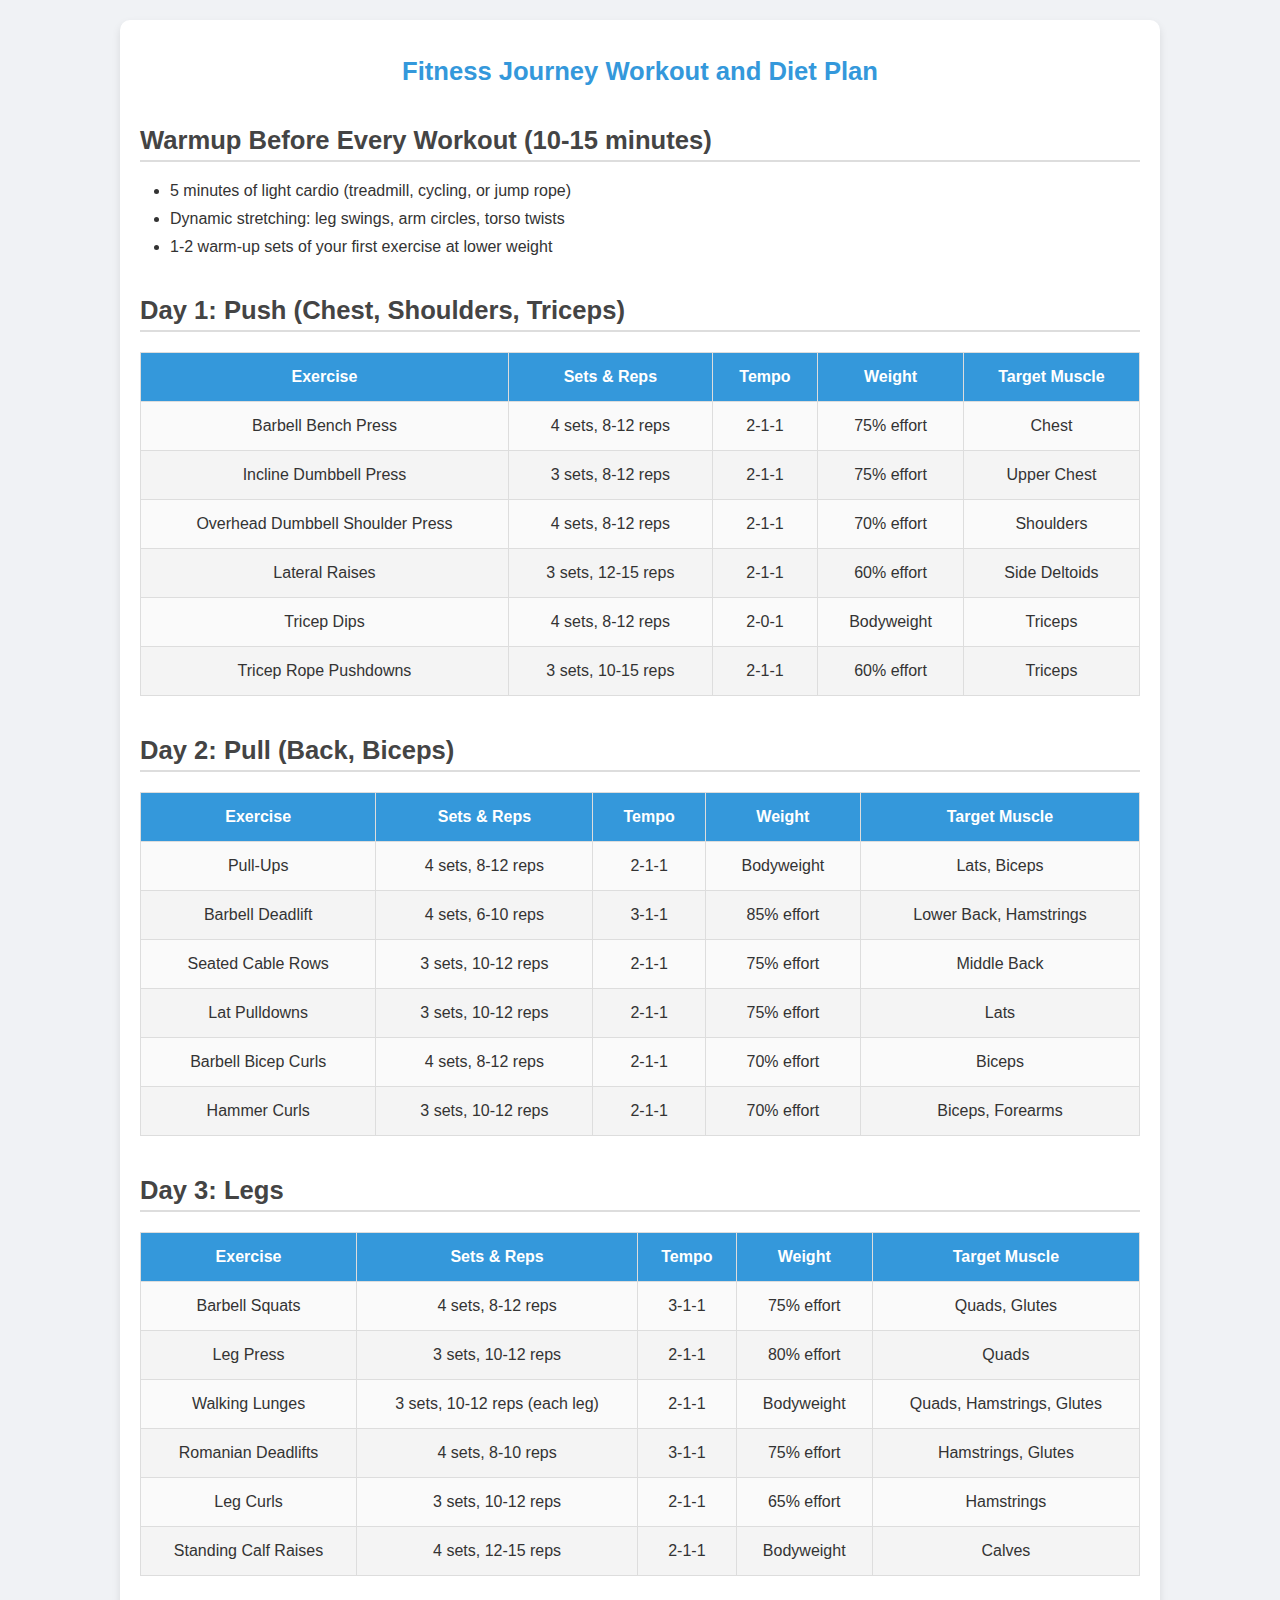
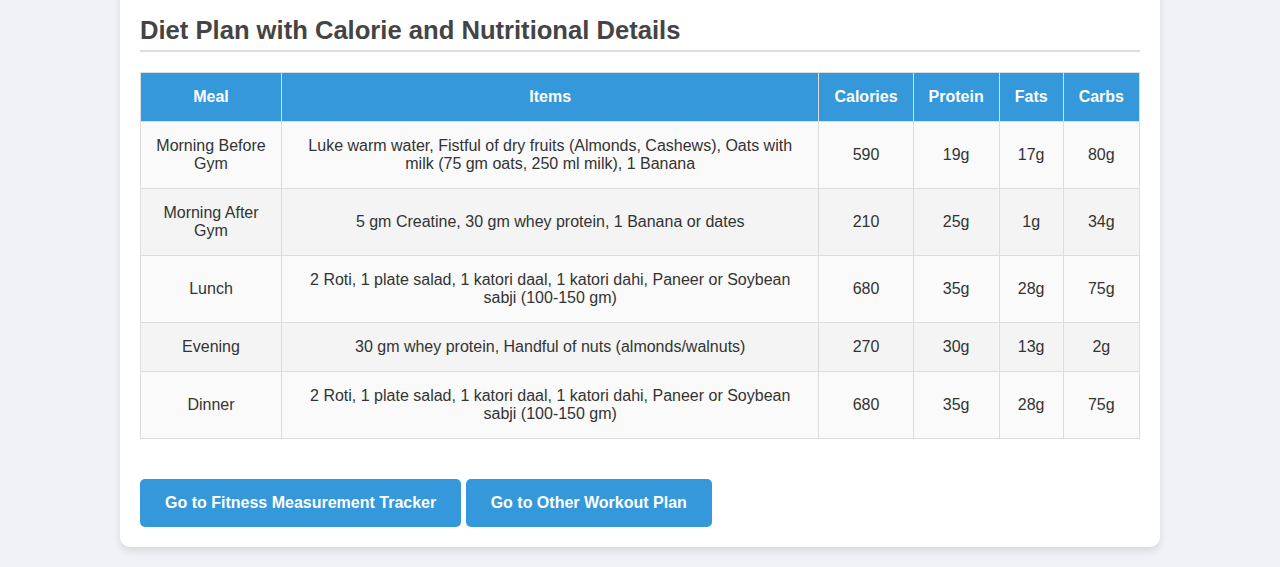
<file: index.html>
<!DOCTYPE html>
<html lang="en">

<head>
    <meta charset="UTF-8">
    <meta name="viewport" content="width=device-width, initial-scale=1.0">
    <meta http-equiv="refresh" content="0; url=Fitness%20Plan%20PPL.html">
    <title>Redirecting to Fitness Plan</title>
</head>

<body>
    <p>If you are not redirected, <a href="Fitness Plan PPL.html">click here to go to the Fitness Plan page.</a></p>
</body>

</html>
</file>
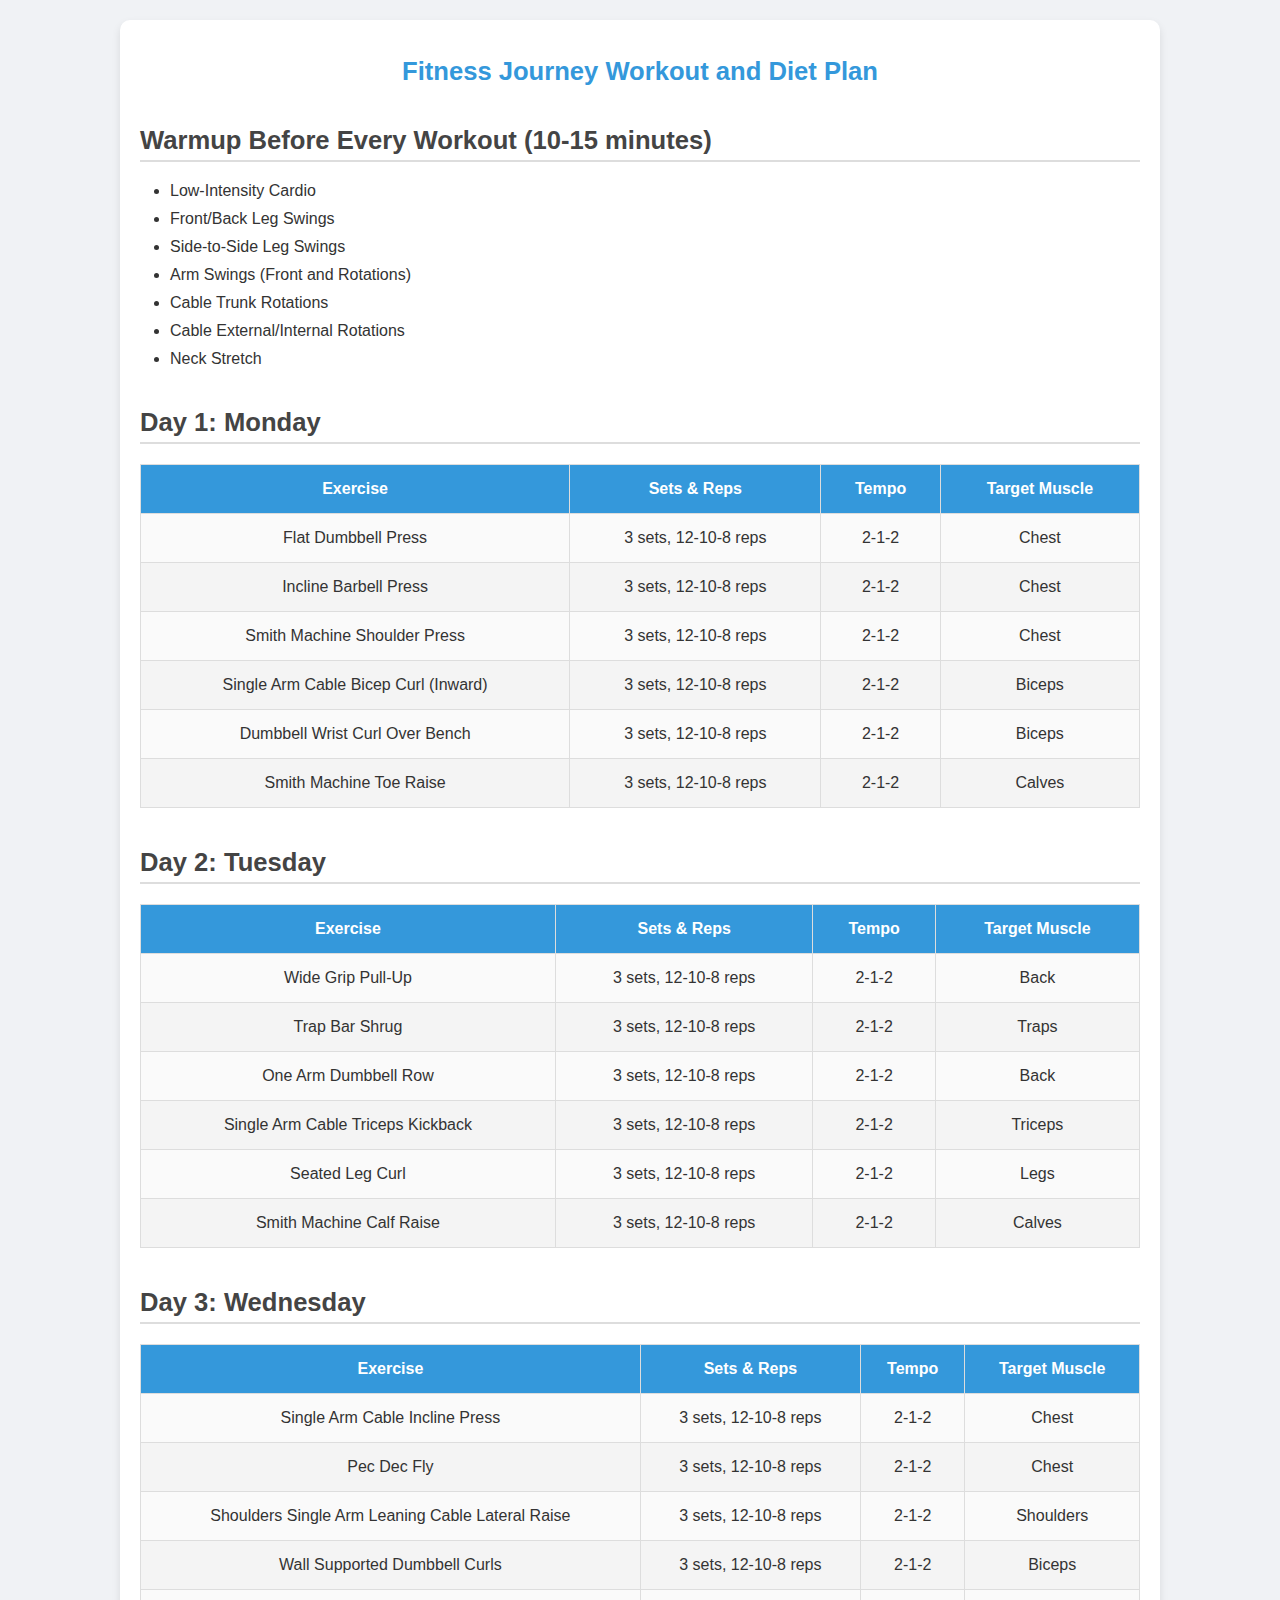
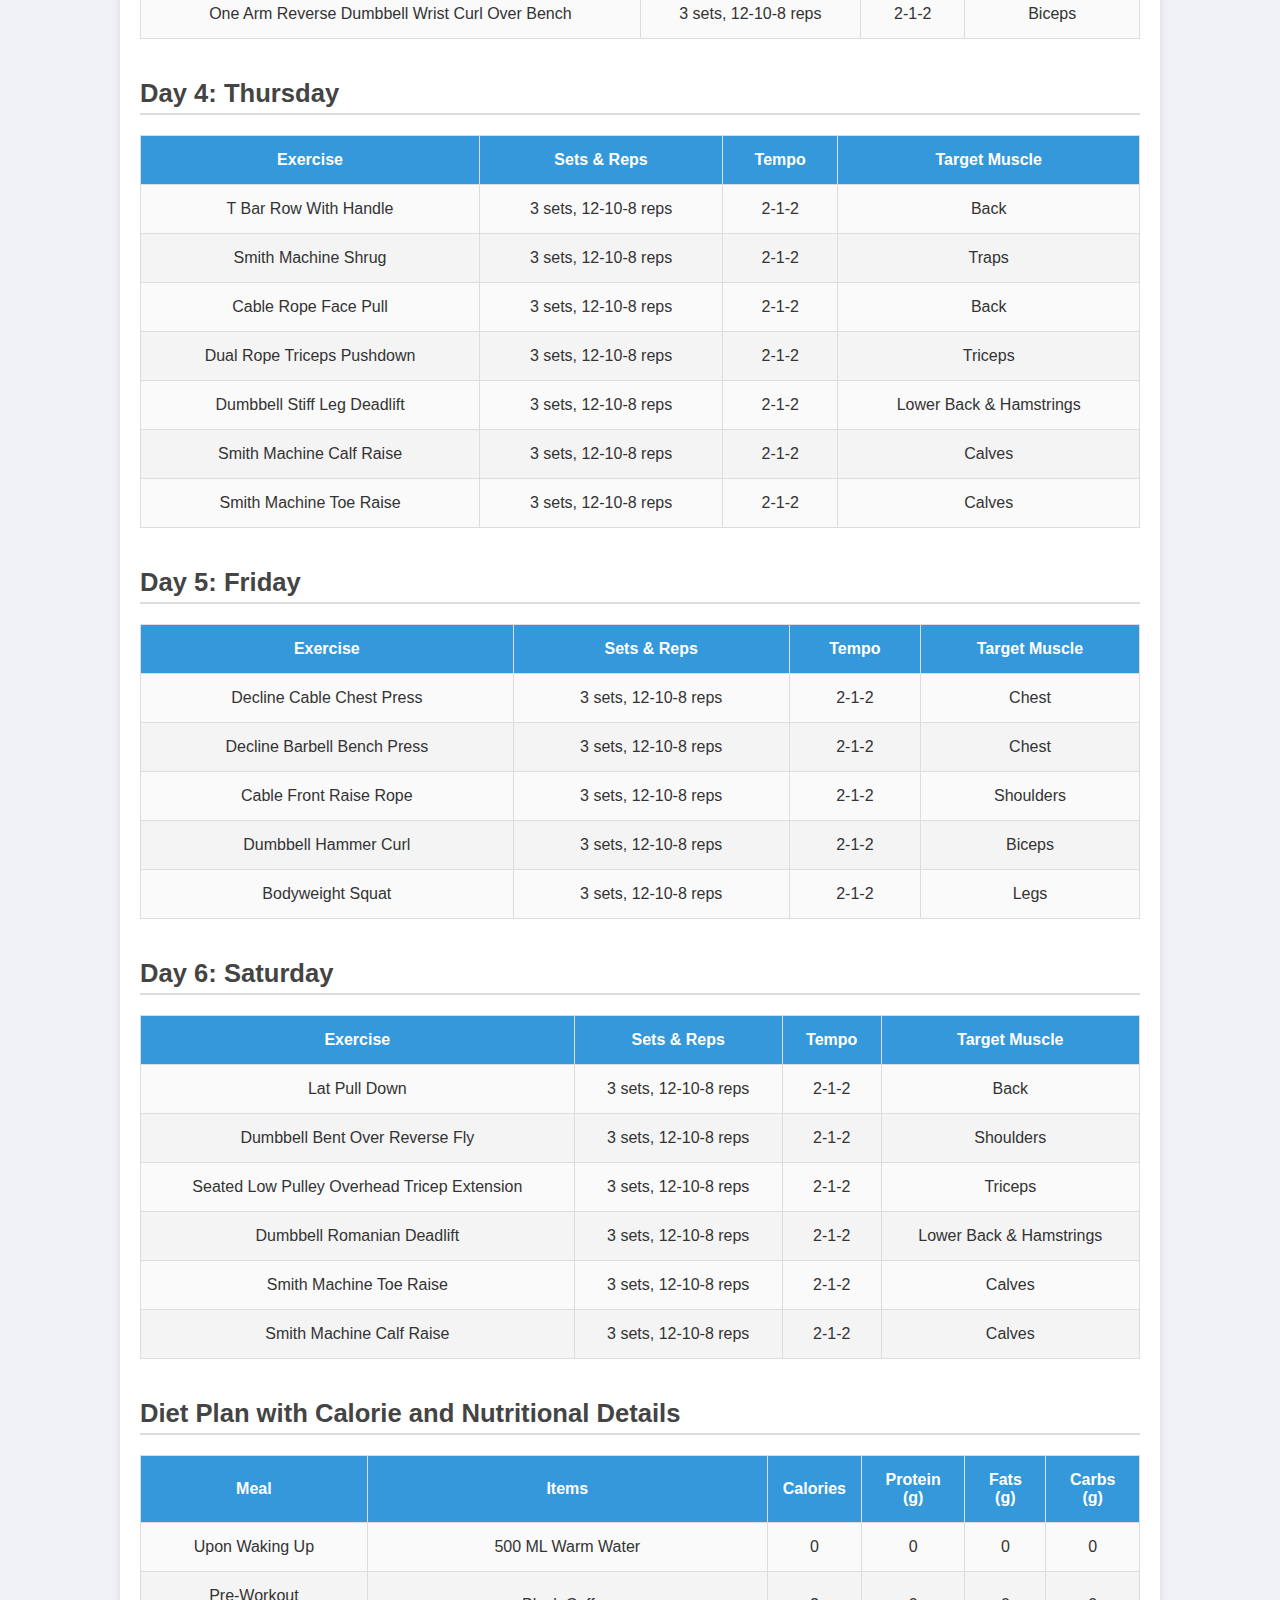
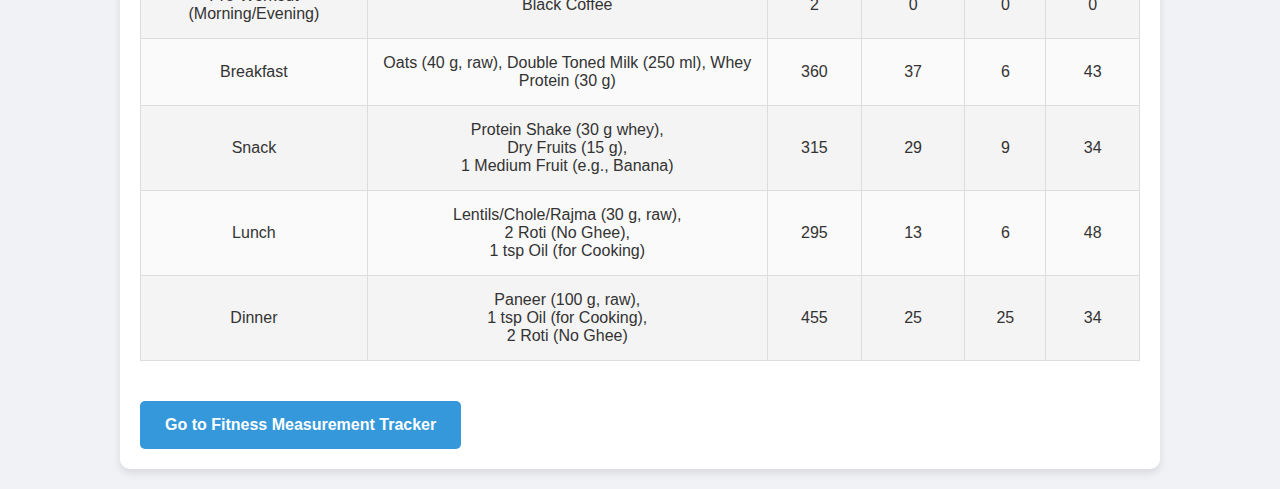
<file: Fitness Plan Full Body.html>
<!DOCTYPE html>
<html lang="en">

<head>
    <meta charset="UTF-8">
    <meta name="viewport" content="width=device-width, initial-scale=1.0">
    <title>Fitness Journey Plan</title>
    <link rel="stylesheet" href="styles/index.css">
</head>

<body>
    <div class="container">
        <h1>Fitness Journey Workout and Diet Plan</h1>

        <div class="section">
            <h2 class="section-title">Warmup Before Every Workout (10-15 minutes)</h2>
            <div class="section-content">
                <ul>
                    <li>Low-Intensity Cardio</li>
                    <li>Front/Back Leg Swings</li>
                    <li>Side-to-Side Leg Swings</li>
                    <li>Arm Swings (Front and Rotations)</li>
                    <li>Cable Trunk Rotations</li>
                    <li>Cable External/Internal Rotations</li>
                    <li>Neck Stretch</li>
                </ul>
            </div>
        </div>

        <div class="section">
            <h2 class="section-title">Day 1: Monday</h2>
            <table>
                <thead>
                    <tr>
                        <th>Exercise</th>
                        <th>Sets & Reps</th>
                        <th>Tempo</th>
                        <th>Target Muscle</th>
                    </tr>
                </thead>
                <tbody>
                    <tr>
                        <td>Flat Dumbbell Press</td>
                        <td>3 sets, 12-10-8 reps</td>
                        <td>2-1-2</td>
                        <td>Chest</td>
                    </tr>
                    <tr>
                        <td>Incline Barbell Press</td>
                        <td>3 sets, 12-10-8 reps</td>
                        <td>2-1-2</td>
                        <td>Chest</td>
                    </tr>
                    <tr>
                        <td>Smith Machine Shoulder Press</td>
                        <td>3 sets, 12-10-8 reps</td>
                        <td>2-1-2</td>
                        <td>Chest</td>
                    </tr>
                    <tr>
                        <td>Single Arm Cable Bicep Curl (Inward)</td>
                        <td>3 sets, 12-10-8 reps</td>
                        <td>2-1-2</td>
                        <td>Biceps</td>
                    </tr>
                    <tr>
                        <td>Dumbbell Wrist Curl Over Bench</td>
                        <td>3 sets, 12-10-8 reps</td>
                        <td>2-1-2</td>
                        <td>Biceps</td>
                    </tr>
                    <tr>
                        <td>Smith Machine Toe Raise</td>
                        <td>3 sets, 12-10-8 reps</td>
                        <td>2-1-2</td>
                        <td>Calves</td>
                    </tr>
                </tbody>
            </table>
        </div>

        <div class="section">
            <h2 class="section-title">Day 2: Tuesday</h2>
            <table>
                <thead>
                    <tr>
                        <th>Exercise</th>
                        <th>Sets & Reps</th>
                        <th>Tempo</th>
                        <th>Target Muscle</th>
                    </tr>
                </thead>
                <tbody>
                    <tr>
                        <td>Wide Grip Pull-Up</td>
                        <td>3 sets, 12-10-8 reps</td>
                        <td>2-1-2</td>
                        <td>Back</td>
                    </tr>
                    <tr>
                        <td>Trap Bar Shrug</td>
                        <td>3 sets, 12-10-8 reps</td>
                        <td>2-1-2</td>
                        <td>Traps</td>
                    </tr>
                    <tr>
                        <td>One Arm Dumbbell Row</td>
                        <td>3 sets, 12-10-8 reps</td>
                        <td>2-1-2</td>
                        <td>Back</td>
                    </tr>
                    <tr>
                        <td>Single Arm Cable Triceps Kickback</td>
                        <td>3 sets, 12-10-8 reps</td>
                        <td>2-1-2</td>
                        <td>Triceps</td>
                    </tr>
                    <tr>
                        <td>Seated Leg Curl</td>
                        <td>3 sets, 12-10-8 reps</td>
                        <td>2-1-2</td>
                        <td>Legs</td>
                    </tr>
                    <tr>
                        <td>Smith Machine Calf Raise</td>
                        <td>3 sets, 12-10-8 reps</td>
                        <td>2-1-2</td>
                        <td>Calves</td>
                    </tr>
                </tbody>
            </table>
        </div>

        <div class="section">
            <h2 class="section-title">Day 3: Wednesday</h2>
            <table>
                <thead>
                    <tr>
                        <th>Exercise</th>
                        <th>Sets & Reps</th>
                        <th>Tempo</th>
                        <th>Target Muscle</th>
                    </tr>
                </thead>
                <tbody>
                    <tr>
                        <td>Single Arm Cable Incline Press</td>
                        <td>3 sets, 12-10-8 reps</td>
                        <td>2-1-2</td>
                        <td>Chest</td>
                    </tr>
                    <tr>
                        <td>Pec Dec Fly</td>
                        <td>3 sets, 12-10-8 reps</td>
                        <td>2-1-2</td>
                        <td>Chest</td>
                    </tr>
                    <tr>
                        <td>Shoulders Single Arm Leaning Cable Lateral Raise</td>
                        <td>3 sets, 12-10-8 reps</td>
                        <td>2-1-2</td>
                        <td>Shoulders</td>
                    </tr>
                    <tr>
                        <td>Wall Supported Dumbbell Curls</td>
                        <td>3 sets, 12-10-8 reps</td>
                        <td>2-1-2</td>
                        <td>Biceps</td>
                    </tr>
                    <tr>
                        <td>One Arm Reverse Dumbbell Wrist Curl Over Bench</td>
                        <td>3 sets, 12-10-8 reps</td>
                        <td>2-1-2</td>
                        <td>Biceps</td>
                    </tr>
                </tbody>
            </table>
        </div>

        <div class="section">
            <h2 class="section-title">Day 4: Thursday</h2>
            <table>
                <thead>
                    <tr>
                        <th>Exercise</th>
                        <th>Sets & Reps</th>
                        <th>Tempo</th>
                        <th>Target Muscle</th>
                    </tr>
                </thead>
                <tbody>
                    <tr>
                        <td>T Bar Row With Handle</td>
                        <td>3 sets, 12-10-8 reps</td>
                        <td>2-1-2</td>
                        <td>Back</td>
                    </tr>
                    <tr>
                        <td>Smith Machine Shrug</td>
                        <td>3 sets, 12-10-8 reps</td>
                        <td>2-1-2</td>
                        <td>Traps</td>
                    </tr>
                    <tr>
                        <td>Cable Rope Face Pull</td>
                        <td>3 sets, 12-10-8 reps</td>
                        <td>2-1-2</td>
                        <td>Back</td>
                    </tr>
                    <tr>
                        <td>Dual Rope Triceps Pushdown</td>
                        <td>3 sets, 12-10-8 reps</td>
                        <td>2-1-2</td>
                        <td>Triceps</td>
                    </tr>
                    <tr>
                        <td>Dumbbell Stiff Leg Deadlift</td>
                        <td>3 sets, 12-10-8 reps</td>
                        <td>2-1-2</td>
                        <td>Lower Back & Hamstrings</td>
                    </tr>
                    <tr>
                        <td>Smith Machine Calf Raise</td>
                        <td>3 sets, 12-10-8 reps</td>
                        <td>2-1-2</td>
                        <td>Calves</td>
                    </tr>
                    <tr>
                        <td>Smith Machine Toe Raise</td>
                        <td>3 sets, 12-10-8 reps</td>
                        <td>2-1-2</td>
                        <td>Calves</td>
                    </tr>
                </tbody>
            </table>
        </div>

        <div class="section">
            <h2 class="section-title">Day 5: Friday</h2>
            <table>
                <thead>
                    <tr>
                        <th>Exercise</th>
                        <th>Sets & Reps</th>
                        <th>Tempo</th>
                        <th>Target Muscle</th>
                    </tr>
                </thead>
                <tbody>
                    <tr>
                        <td>Decline Cable Chest Press</td>
                        <td>3 sets, 12-10-8 reps</td>
                        <td>2-1-2</td>
                        <td>Chest</td>
                    </tr>
                    <tr>
                        <td>Decline Barbell Bench Press</td>
                        <td>3 sets, 12-10-8 reps</td>
                        <td>2-1-2</td>
                        <td>Chest</td>
                    </tr>
                    <tr>
                        <td>Cable Front Raise Rope</td>
                        <td>3 sets, 12-10-8 reps</td>
                        <td>2-1-2</td>
                        <td>Shoulders</td>
                    </tr>
                    <tr>
                        <td>Dumbbell Hammer Curl</td>
                        <td>3 sets, 12-10-8 reps</td>
                        <td>2-1-2</td>
                        <td>Biceps</td>
                    </tr>
                    <tr>
                        <td>Bodyweight Squat</td>
                        <td>3 sets, 12-10-8 reps</td>
                        <td>2-1-2</td>
                        <td>Legs</td>
                    </tr>
                </tbody>
            </table>
        </div>

        <div class="section">
            <h2 class="section-title">Day 6: Saturday</h2>
            <table>
                <thead>
                    <tr>
                        <th>Exercise</th>
                        <th>Sets & Reps</th>
                        <th>Tempo</th>
                        <th>Target Muscle</th>
                    </tr>
                </thead>
                <tbody>
                    <tr>
                        <td>Lat Pull Down</td>
                        <td>3 sets, 12-10-8 reps</td>
                        <td>2-1-2</td>
                        <td>Back</td>
                    </tr>
                    <tr>
                        <td>Dumbbell Bent Over Reverse Fly</td>
                        <td>3 sets, 12-10-8 reps</td>
                        <td>2-1-2</td>
                        <td>Shoulders</td>
                    </tr>
                    <tr>
                        <td>Seated Low Pulley Overhead Tricep Extension</td>
                        <td>3 sets, 12-10-8 reps</td>
                        <td>2-1-2</td>
                        <td>Triceps</td>
                    </tr>
                    <tr>
                        <td>Dumbbell Romanian Deadlift</td>
                        <td>3 sets, 12-10-8 reps</td>
                        <td>2-1-2</td>
                        <td>Lower Back & Hamstrings</td>
                    </tr>
                    <tr>
                        <td>Smith Machine Toe Raise</td>
                        <td>3 sets, 12-10-8 reps</td>
                        <td>2-1-2</td>
                        <td>Calves</td>
                    </tr>
                    <tr>
                        <td>Smith Machine Calf Raise</td>
                        <td>3 sets, 12-10-8 reps</td>
                        <td>2-1-2</td>
                        <td>Calves</td>
                    </tr>
                </tbody>
            </table>
        </div>
        <div class="section">
            <h2 class="section-title">Diet Plan with Calorie and Nutritional Details</h2>
            <table class="diet-table">
                <thead>
                    <tr>
                        <th>Meal</th>
                        <th>Items</th>
                        <th>Calories</th>
                        <th>Protein (g)</th>
                        <th>Fats (g)</th>
                        <th>Carbs (g)</th>
                    </tr>
                </thead>
                <tbody>
                    <!-- 1. Upon Waking Up -->
                    <tr>
                        <td>Upon Waking Up</td>
                        <td>500 ML Warm Water</td>
                        <td>0</td>
                        <td>0</td>
                        <td>0</td>
                        <td>0</td>
                    </tr>

                    <!-- 2. Pre-Workout (Morning/Evening) -->
                    <tr>
                        <td>Pre-Workout (Morning/Evening)</td>
                        <td>Black Coffee</td>
                        <td>2</td>
                        <td>0</td>
                        <td>0</td>
                        <td>0</td>
                    </tr>

                    <!-- 3. Breakfast -->
                    <tr>
                        <td>Breakfast</td>
                        <td>Oats (40 g, raw), Double Toned Milk (250 ml), Whey Protein (30 g)</td>
                        <td>360</td>
                        <td>37</td>
                        <td>6</td>
                        <td>43</td>
                    </tr>

                    <!-- 4. Snack -->
                    <tr>
                        <td>Snack</td>
                        <td>
                            Protein Shake (30 g whey),<br>
                            Dry Fruits (15 g),<br>
                            1 Medium Fruit (e.g., Banana)
                        </td>
                        <td>315</td>
                        <td>29</td>
                        <td>9</td>
                        <td>34</td>
                    </tr>

                    <!-- 5. Lunch -->
                    <tr>
                        <td>Lunch</td>
                        <td>
                            Lentils/Chole/Rajma (30 g, raw),<br>
                            2 Roti (No Ghee),<br>
                            1 tsp Oil (for Cooking)
                        </td>
                        <td>295</td>
                        <td>13</td>
                        <td>6</td>
                        <td>48</td>
                    </tr>


                    <!-- 6. Dinner -->
                    <tr>
                        <td>Dinner</td>
                        <td>
                            Paneer (100 g, raw),<br>
                            1 tsp Oil (for Cooking),<br>
                            2 Roti (No Ghee)
                        </td>
                        <td>455</td>
                        <td>25</td>
                        <td>25</td>
                        <td>34</td>
                    </tr>
                </tbody>
            </table>
        </div>


        <a href="Fitness Tracker.html" class="link">
            Go to Fitness Measurement Tracker
        </a>
    </div>
</body>

</html>
</file>
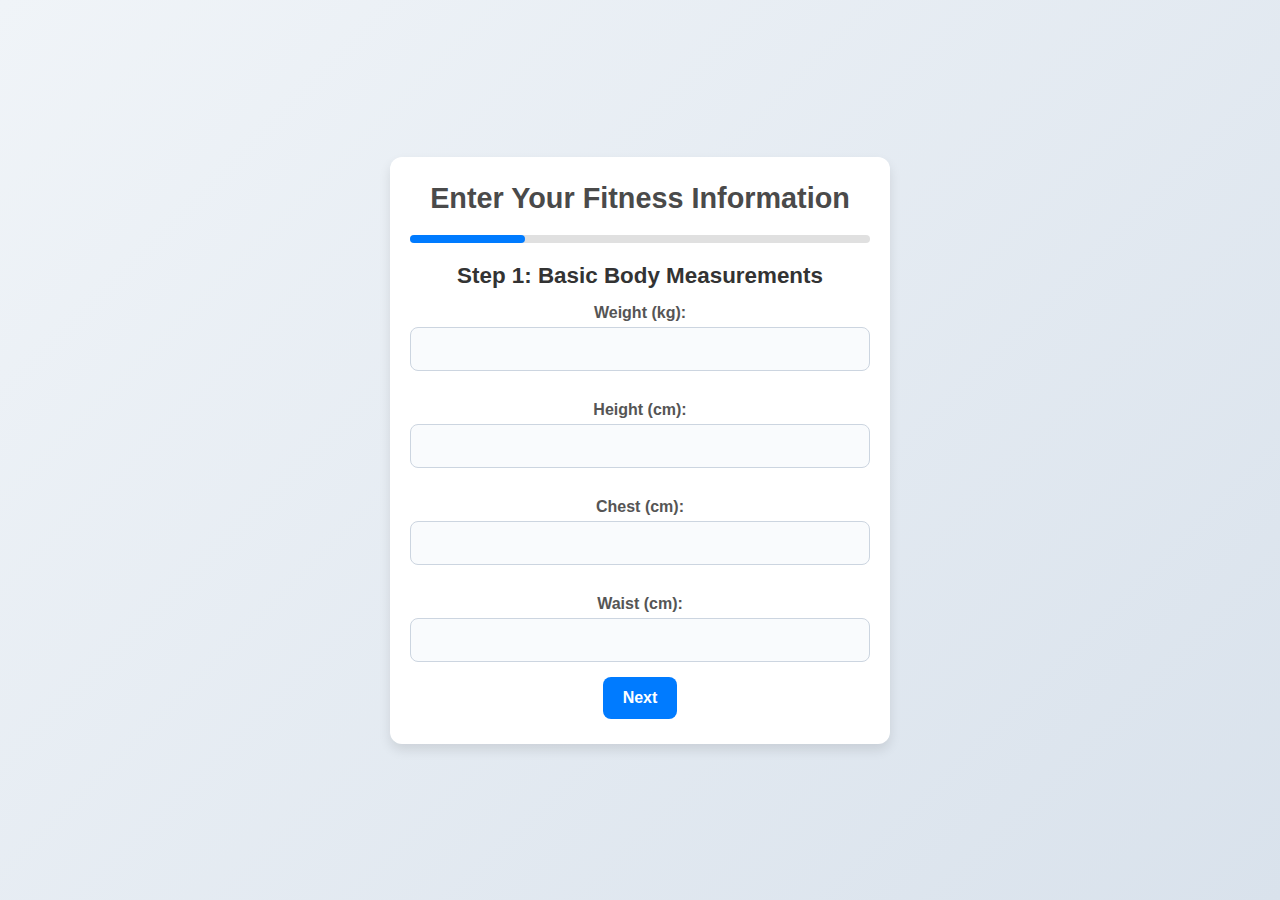
<file: Fitness Plan Generator.html>
<!DOCTYPE html>
<html lang="en">

<head>
    <meta charset="UTF-8">
    <meta name="viewport" content="width=device-width, initial-scale=1.0">
    <title>Fitness Plan Generator</title>
    <link rel="stylesheet" href="styles/Fitness Plan Generator.css">
</head>

<body>
    <div class="form-container">
        <h1>Enter Your Fitness Information</h1>

        <!-- Progress Indicator -->
        <div class="progress-bar">
            <div class="progress" id="progress"></div>
        </div>

        <div class="loading-overlay" id="loadingOverlay">
            <p class="loading-text">Generating fitness plan...</p>
            <p id="randomFact" class="random-fact"></p>
        </div>

        <form id="fitnessForm">
            <!-- Step 1: Basic Body Measurements -->
            <div class="form-step" id="step-1">
                <h2>Step 1: Basic Body Measurements</h2>
                <label for="weight">Weight (kg):</label>
                <input type="number" id="weight" name="weight" required>

                <label for="height">Height (cm):</label>
                <input type="number" id="height" name="height" required>

                <label for="chest">Chest (cm):</label>
                <input type="number" id="chest" name="chest" required>

                <label for="waist">Waist (cm):</label>
                <input type="number" id="waist" name="waist" required>

                <button type="button" class="next-btn" onclick="nextStep()">Next</button>
            </div>

            <!-- Step 2: Additional Body Measurements -->
            <div class="form-step" id="step-2">
                <h2>Step 2: Additional Body Measurements</h2>
                <label for="hips">Hips (cm):</label>
                <input type="number" id="hips" name="hips" required>

                <label for="neck">Neck (cm):</label>
                <input type="number" id="neck" name="neck" required>

                <label for="leftArm">Left Arm (cm):</label>
                <input type="number" id="leftArm" name="leftArm" required>

                <label for="rightArm">Right Arm (cm):</label>
                <input type="number" id="rightArm" name="rightArm" required>

                <label for="leftThigh">Left Thigh (cm):</label>
                <input type="number" id="leftThigh" name="leftThigh" required>

                <label for="rightThigh">Right Thigh (cm):</label>
                <input type="number" id="rightThigh" name="rightThigh" required>

                <label for="leftCalf">Left Calf (cm):</label>
                <input type="number" id="leftCalf" name="leftCalf" required>

                <label for="rightCalf">Right Calf (cm):</label>
                <input type="number" id="rightCalf" name="rightCalf" required>

                <button type="button" class="prev-btn" onclick="prevStep()">Previous</button>
                <button type="button" class="next-btn" onclick="nextStep()">Next</button>
            </div>

            <!-- Step 3: Dietary Preferences and Activity Level -->
            <div class="form-step" id="step-3">
                <h2>Step 3: Dietary and Activity Info</h2>
                <label for="diet">Dietary Preference:</label>
                <select id="diet" name="diet" required>
                    <option value="vegetarian">Vegetarian</option>
                    <option value="non-vegetarian">Non-Vegetarian</option>
                    <option value="vegan">Vegan</option>
                </select>

                <label for="intensity">Daily Activity Level:</label>
                <select id="intensity" name="intensity" required>
                    <option value="low">Low</option>
                    <option value="moderate">Moderate</option>
                    <option value="high">High</option>
                </select>

                <button type="button" class="prev-btn" onclick="prevStep()">Previous</button>
                <button type="button" class="next-btn" onclick="nextStep()">Next</button>
            </div>

            <!-- Step 4: Profession -->
            <div class="form-step" id="step-4">
                <h2>Step 4: Profession</h2>
                <label for="profession">Profession Category:</label>
                <select id="profession" name="profession" required>
                    <option value="sedentary">Sedentary (e.g., desk job)</option>
                    <option value="light">Light Activity (e.g., teacher)</option>
                    <option value="active">Active (e.g., manual labor)</option>
                    <option value="very active">Very Active (e.g., athlete)</option>
                </select>

                <button type="button" class="prev-btn" onclick="prevStep()">Previous</button>
                <button type="submit" class="submit-btn">Submit</button>
            </div>
        </form>
    </div>

    <script src="scripts/utils.js"></script>
    <script src="scripts/fitness-plan-generator.js"></script>
</body>

</html>
</file>
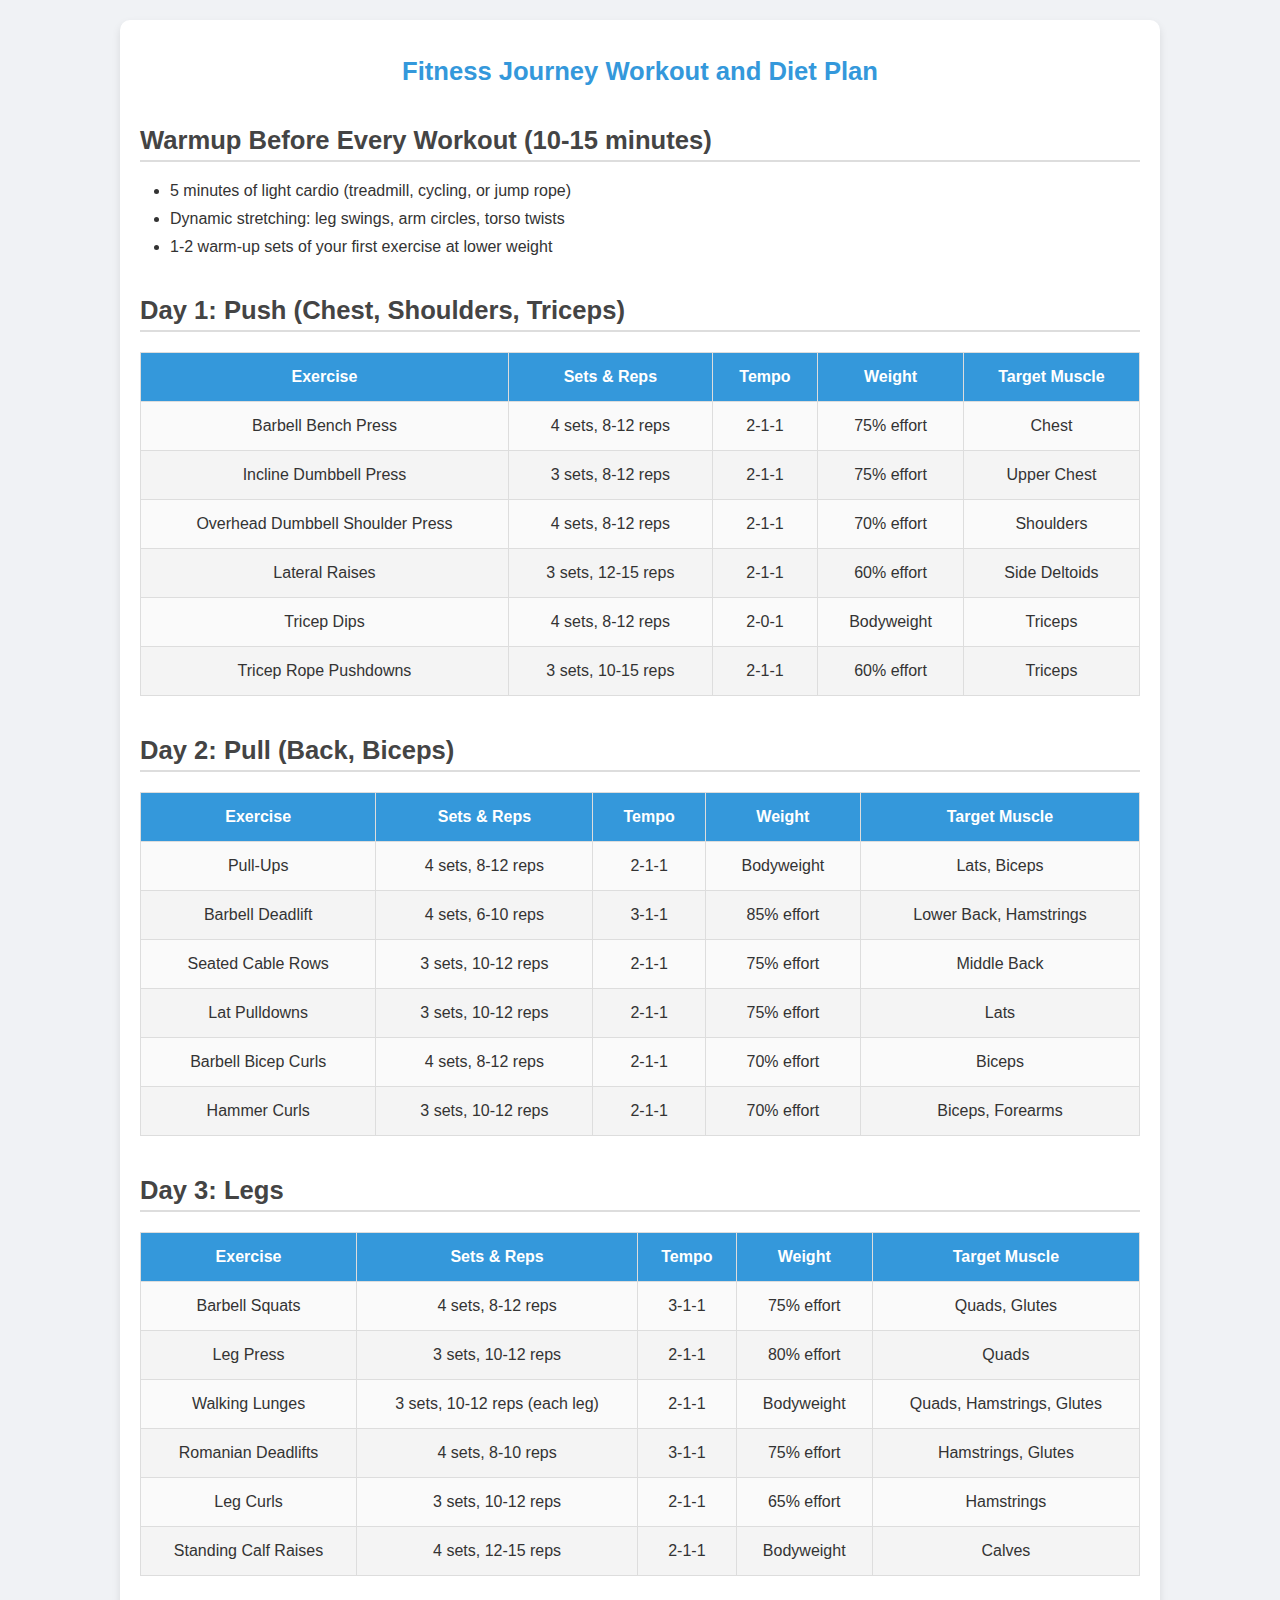
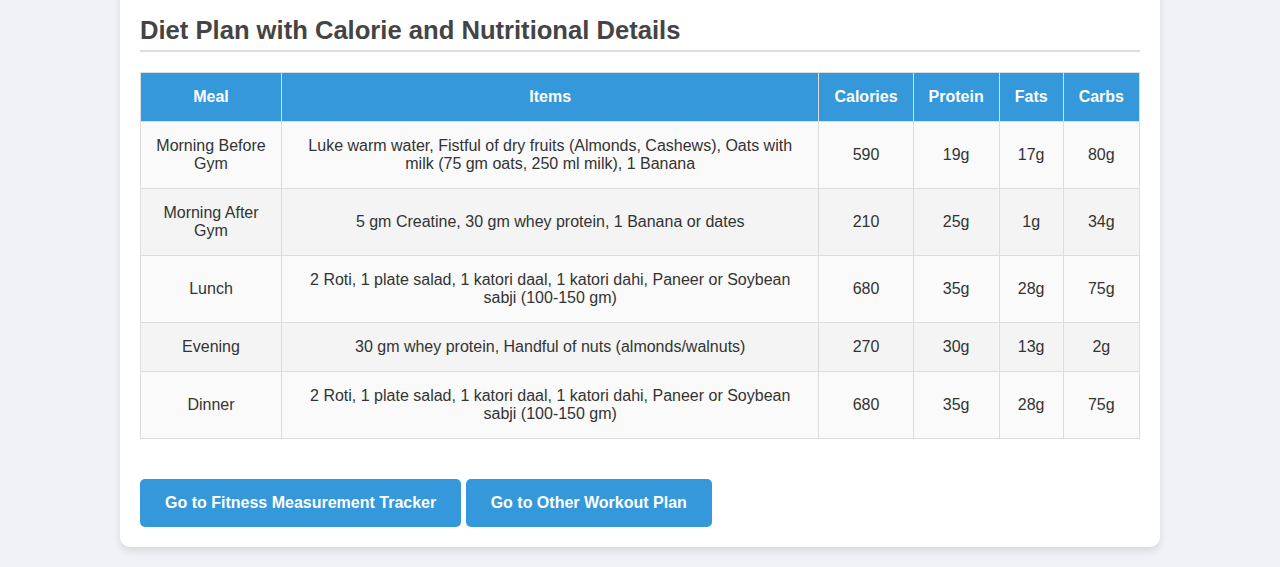
<file: Fitness Plan PPL.html>
<!DOCTYPE html>
<html lang="en">

<head>
    <meta charset="UTF-8">
    <meta name="viewport" content="width=device-width, initial-scale=1.0">
    <title>Fitness Journey Plan</title>
    <link rel="stylesheet" href="styles/index.css">
</head>

<body>
    <div class="container">
        <h1>Fitness Journey Workout and Diet Plan</h1>

        <div class="section">
            <h2 class="section-title">Warmup Before Every Workout (10-15 minutes)</h2>
            <div class="section-content">
                <ul>
                    <li>5 minutes of light cardio (treadmill, cycling, or jump rope)</li>
                    <li>Dynamic stretching: leg swings, arm circles, torso twists</li>
                    <li>1-2 warm-up sets of your first exercise at lower weight</li>
                </ul>
            </div>
        </div>

        <div class="section">
            <h2 class="section-title">Day 1: Push (Chest, Shoulders, Triceps)</h2>
            <table>
                <thead>
                    <tr>
                        <th>Exercise</th>
                        <th>Sets & Reps</th>
                        <th>Tempo</th>
                        <th>Weight</th>
                        <th>Target Muscle</th>
                    </tr>
                </thead>
                <tbody>
                    <tr>
                        <td>Barbell Bench Press</td>
                        <td>4 sets, 8-12 reps</td>
                        <td>2-1-1</td>
                        <td>75% effort</td>
                        <td>Chest</td>
                    </tr>
                    <tr>
                        <td>Incline Dumbbell Press</td>
                        <td>3 sets, 8-12 reps</td>
                        <td>2-1-1</td>
                        <td>75% effort</td>
                        <td>Upper Chest</td>
                    </tr>
                    <tr>
                        <td>Overhead Dumbbell Shoulder Press</td>
                        <td>4 sets, 8-12 reps</td>
                        <td>2-1-1</td>
                        <td>70% effort</td>
                        <td>Shoulders</td>
                    </tr>
                    <tr>
                        <td>Lateral Raises</td>
                        <td>3 sets, 12-15 reps</td>
                        <td>2-1-1</td>
                        <td>60% effort</td>
                        <td>Side Deltoids</td>
                    </tr>
                    <tr>
                        <td>Tricep Dips</td>
                        <td>4 sets, 8-12 reps</td>
                        <td>2-0-1</td>
                        <td>Bodyweight</td>
                        <td>Triceps</td>
                    </tr>
                    <tr>
                        <td>Tricep Rope Pushdowns</td>
                        <td>3 sets, 10-15 reps</td>
                        <td>2-1-1</td>
                        <td>60% effort</td>
                        <td>Triceps</td>
                    </tr>
                </tbody>
            </table>
        </div>

        <div class="section">
            <h2 class="section-title">Day 2: Pull (Back, Biceps)</h2>
            <table>
                <thead>
                    <tr>
                        <th>Exercise</th>
                        <th>Sets & Reps</th>
                        <th>Tempo</th>
                        <th>Weight</th>
                        <th>Target Muscle</th>
                    </tr>
                </thead>
                <tbody>
                    <tr>
                        <td>Pull-Ups</td>
                        <td>4 sets, 8-12 reps</td>
                        <td>2-1-1</td>
                        <td>Bodyweight</td>
                        <td>Lats, Biceps</td>
                    </tr>
                    <tr>
                        <td>Barbell Deadlift</td>
                        <td>4 sets, 6-10 reps</td>
                        <td>3-1-1</td>
                        <td>85% effort</td>
                        <td>Lower Back, Hamstrings</td>
                    </tr>
                    <tr>
                        <td>Seated Cable Rows</td>
                        <td>3 sets, 10-12 reps</td>
                        <td>2-1-1</td>
                        <td>75% effort</td>
                        <td>Middle Back</td>
                    </tr>
                    <tr>
                        <td>Lat Pulldowns</td>
                        <td>3 sets, 10-12 reps</td>
                        <td>2-1-1</td>
                        <td>75% effort</td>
                        <td>Lats</td>
                    </tr>
                    <tr>
                        <td>Barbell Bicep Curls</td>
                        <td>4 sets, 8-12 reps</td>
                        <td>2-1-1</td>
                        <td>70% effort</td>
                        <td>Biceps</td>
                    </tr>
                    <tr>
                        <td>Hammer Curls</td>
                        <td>3 sets, 10-12 reps</td>
                        <td>2-1-1</td>
                        <td>70% effort</td>
                        <td>Biceps, Forearms</td>
                    </tr>
                </tbody>
            </table>
        </div>

        <div class="section">
            <h2 class="section-title">Day 3: Legs</h2>
            <table>
                <thead>
                    <tr>
                        <th>Exercise</th>
                        <th>Sets & Reps</th>
                        <th>Tempo</th>
                        <th>Weight</th>
                        <th>Target Muscle</th>
                    </tr>
                </thead>
                <tbody>
                    <tr>
                        <td>Barbell Squats</td>
                        <td>4 sets, 8-12 reps</td>
                        <td>3-1-1</td>
                        <td>75% effort</td>
                        <td>Quads, Glutes</td>
                    </tr>
                    <tr>
                        <td>Leg Press</td>
                        <td>3 sets, 10-12 reps</td>
                        <td>2-1-1</td>
                        <td>80% effort</td>
                        <td>Quads</td>
                    </tr>
                    <tr>
                        <td>Walking Lunges</td>
                        <td>3 sets, 10-12 reps (each leg)</td>
                        <td>2-1-1</td>
                        <td>Bodyweight</td>
                        <td>Quads, Hamstrings, Glutes</td>
                    </tr>
                    <tr>
                        <td>Romanian Deadlifts</td>
                        <td>4 sets, 8-10 reps</td>
                        <td>3-1-1</td>
                        <td>75% effort</td>
                        <td>Hamstrings, Glutes</td>
                    </tr>
                    <tr>
                        <td>Leg Curls</td>
                        <td>3 sets, 10-12 reps</td>
                        <td>2-1-1</td>
                        <td>65% effort</td>
                        <td>Hamstrings</td>
                    </tr>
                    <tr>
                        <td>Standing Calf Raises</td>
                        <td>4 sets, 12-15 reps</td>
                        <td>2-1-1</td>
                        <td>Bodyweight</td>
                        <td>Calves</td>
                    </tr>
                </tbody>
            </table>
        </div>

        <div class="section">
            <h2 class="section-title">Diet Plan with Calorie and Nutritional Details</h2>
            <table class="diet-table">
                <thead>
                    <tr>
                        <th>Meal</th>
                        <th>Items</th>
                        <th>Calories</th>
                        <th>Protein</th>
                        <th>Fats</th>
                        <th>Carbs</th>
                    </tr>
                </thead>
                <tbody>
                    <tr>
                        <td>Morning Before Gym</td>
                        <td>Luke warm water, Fistful of dry fruits (Almonds, Cashews), Oats with milk (75 gm oats, 250
                            ml milk), 1 Banana</td>
                        <td>590</td>
                        <td>19g</td>
                        <td>17g</td>
                        <td>80g</td>
                    </tr>
                    <tr>
                        <td>Morning After Gym</td>
                        <td>5 gm Creatine, 30 gm whey protein, 1 Banana or dates</td>
                        <td>210</td>
                        <td>25g</td>
                        <td>1g</td>
                        <td>34g</td>
                    </tr>
                    <tr>
                        <td>Lunch</td>
                        <td>2 Roti, 1 plate salad, 1 katori daal, 1 katori dahi, Paneer or Soybean sabji (100-150 gm)
                        </td>
                        <td>680</td>
                        <td>35g</td>
                        <td>28g</td>
                        <td>75g</td>
                    </tr>
                    <tr>
                        <td>Evening</td>
                        <td>30 gm whey protein, Handful of nuts (almonds/walnuts)</td>
                        <td>270</td>
                        <td>30g</td>
                        <td>13g</td>
                        <td>2g</td>
                    </tr>
                    <tr>
                        <td>Dinner</td>
                        <td>2 Roti, 1 plate salad, 1 katori daal, 1 katori dahi, Paneer or Soybean sabji (100-150 gm)
                        </td>
                        <td>680</td>
                        <td>35g</td>
                        <td>28g</td>
                        <td>75g</td>
                    </tr>
                </tbody>
            </table>
        </div>
        <a href="Fitness Tracker.html" class="link">
            Go to Fitness Measurement Tracker
        </a>
        <a href="Fitness Plan Full Body.html" class="link">
            Go to Other Workout Plan
        </a>
    </div>
</body>

</html>
</file>
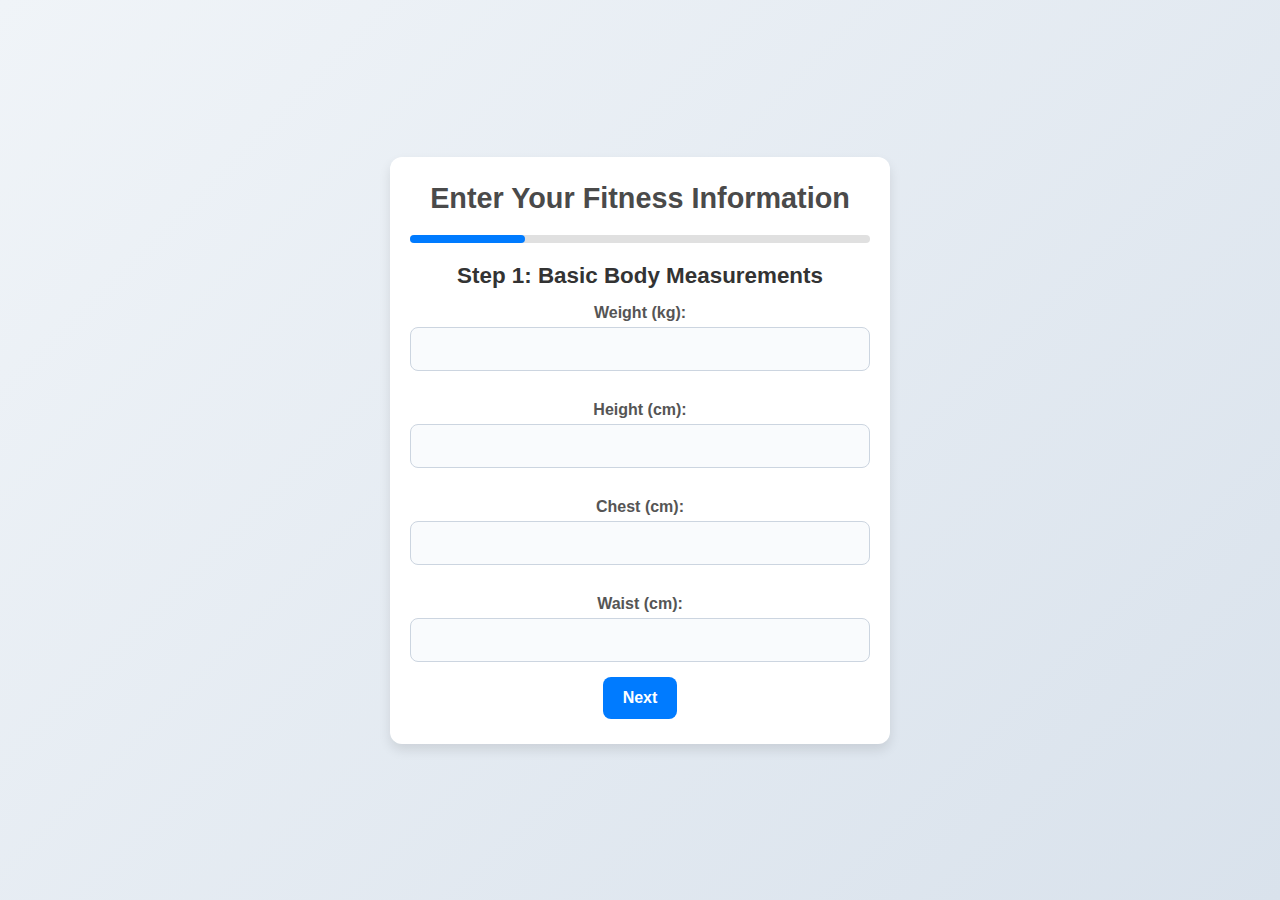
<file: Fitness Plan.html>
<!DOCTYPE html>
<html lang="en">

<head>
    <meta charset="UTF-8">
    <meta name="viewport" content="width=device-width, initial-scale=1.0">
    <title>Fitness Journey Plan</title>
    <link rel="stylesheet" href="styles/index.css">
</head>

<body>
</body>

<script src="/scripts/fitness-plan.js"></script>

</html>
</file>
<file: styles/index.css>
body {
    font-family: 'Segoe UI', Tahoma, Geneva, Verdana, sans-serif;
    background-color: #f0f2f5;
    margin: 0;
    padding: 20px;
    color: #333;
}

.container {
    max-width: 1000px;
    margin: 0 auto;
    background-color: #fff;
    padding: 20px;
    border-radius: 10px;
    box-shadow: 0 4px 8px rgba(0, 0, 0, 0.1);
}

h1 {
    text-align: center;
    margin-bottom: 40px;
    color: #3498db;
    /* Primary color */
}

h2,
.section-title {
    color: #444;
}

h1,
h2 {
    font-size: 1.6em;
}

.section {
    margin-bottom: 40px;
}

.section-title {
    border-bottom: 2px solid #ddd;
    padding-bottom: 5px;
    margin-bottom: 20px;
}

.section-content {
    padding-left: 10px;
}

.table-container {
    overflow-x: auto;
}

table {
    width: 100%;
    border-collapse: collapse;
    margin-bottom: 20px;
    background-color: #fafafa;
}

table th,
table td {
    border: 1px solid #ddd;
    padding: 15px;
    text-align: center;
}

table th {
    background-color: #3498db;
    /* Primary color */
    color: #fff;
    font-weight: bold;
    font-size: 16px;
}

table tr:nth-child(even) {
    background-color: #f4f4f4;
}

ul {
    padding-left: 20px;
}

ul li {
    margin-bottom: 10px;
}

.btn {
    padding: 12px 20px;
    background-color: #2ecc71;
    /* Secondary color */
    color: white;
    border: none;
    cursor: pointer;
    border-radius: 5px;
    transition: background-color 0.3s ease;
}

.btn:hover {
    background-color: #27ae60;
}

.delete-btn {
    background-color: #e74c3c;
    /* Tertiary color */
    border-radius: 5px;
    color: white;
    transition: background-color 0.3s ease;
}

.delete-btn:hover {
    background-color: #c0392b;
}

.measurement-form {
    display: none;
    margin-top: 30px;
    background-color: #f9f9f9;
    padding: 20px;
    border-radius: 10px;
    box-shadow: 0 4px 8px rgba(0, 0, 0, 0.1);
}

.measurement-form h3 {
    margin-bottom: 20px;
    color: #3498db;
    /* Primary color */
}

input {
    padding: 10px;
    margin-bottom: 15px;
    border-radius: 5px;
    border: 1px solid #ccc;
    width: 100%;
    box-sizing: border-box;
    font-size: 14px;
}

input:focus {
    outline: none;
    border-color: #3498db;
    /* Primary color */
    box-shadow: 0 0 5px rgba(52, 152, 219, 0.5);
}

.actions {
    margin-bottom: 20px;
}

.link {
    display: inline-block;
    padding: 15px 25px;
    background-color: #3498db;
    color: white;
    text-decoration: none;
    border-radius: 5px;
    font-family: 'Segoe UI', Tahoma, Geneva, Verdana, sans-serif;
    font-size: 16px;
    font-weight: bold;
    transition: background-color 0.3s ease;
    text-align: center;
}

.link:hover {
    background-color: #2980b9;
}

/* Media Query for mobile responsiveness */
@media (max-width: 768px) {
    body {
        padding: 10px;
    }

    .container {
        padding: 10px;
    }

    table th,
    table td {
        font-size: 14px;
        padding: 10px;
    }

    h1,
    h2 {
        font-size: 1.4em;
    }

    .section-title {
        font-size: 1.3em;
    }
}

@media (max-width: 480px) {
    body {
        padding: 5px;
    }

    .container {
        padding: 5px;
    }

    table th,
    table td {
        font-size: 12px;
        padding: 8px;
    }

    h1 {
        font-size: 1.2em;
    }

    .section-title {
        font-size: 1.2em;
    }
}
</file>
<file: styles/Fitness Plan Generator.css>
/* Base Styling */
* {
    box-sizing: border-box;
    margin: 0;
    padding: 0;
    font-family: Arial, sans-serif;
}

body {
    display: flex;
    justify-content: center;
    align-items: center;
    min-height: 100vh;
    background: linear-gradient(135deg, #f0f4f8, #d9e2ec);
    padding: 20px;
}

.form-container {
    background-color: #ffffff;
    padding: 25px 20px;
    max-width: 500px;
    width: 100%;
    border-radius: 12px;
    box-shadow: 0px 6px 12px rgba(0, 0, 0, 0.1);
    text-align: center;
}

h1 {
    font-size: 1.8rem;
    color: #4a4a4a;
    margin-bottom: 20px;
}

.form-step {
    display: none;
}

.form-step.active {
    display: block;
}

h2 {
    font-size: 1.4rem;
    margin-bottom: 15px;
    color: #333;
}

form label {
    display: block;
    margin: 15px 0 5px;
    font-weight: bold;
    color: #555;
    font-size: 1rem;
}

form input[type="number"],
form select {
    width: 100%;
    padding: 12px;
    margin-bottom: 15px;
    border: 1px solid #ccd5e0;
    border-radius: 8px;
    font-size: 1rem;
    background-color: #f9fbfd;
    transition: all 0.3s ease;
}

form input[type="number"]:focus,
form select:focus {
    outline: none;
    border-color: #007bff;
    box-shadow: 0 0 8px rgba(0, 123, 255, 0.2);
    background-color: #ffffff;
}

/* Navigation Buttons */
button {
    padding: 12px 20px;
    font-size: 1rem;
    font-weight: bold;
    border: none;
    border-radius: 8px;
    cursor: pointer;
    transition: background-color 0.3s ease;
}

.next-btn {
    background-color: #007bff;
    color: #fff;
}

.next-btn:hover {
    background-color: #0056b3;
}

.prev-btn {
    background-color: #6c757d;
    color: #fff;
    margin-right: 10px;
}

.prev-btn:hover {
    background-color: #565e64;
}

.submit-btn {
    background-color: #28a745;
    color: #fff;
}

.submit-btn:hover {
    background-color: #218838;
}

/* Progress Bar */
.progress-bar {
    background-color: #e0e0e0;
    border-radius: 5px;
    height: 8px;
    width: 100%;
    margin: 20px 0;
}

.progress {
    background-color: #007bff;
    height: 100%;
    border-radius: 5px;
    width: 0%;
    transition: width 0.3s ease;
}

.loading-overlay {
    position: fixed;
    top: 0;
    left: 0;
    width: 100%;
    height: 100%;
    background: rgba(0, 0, 0, 0.85);
    display: flex;
    align-items: center;
    justify-content: center;
    color: white;
    font-size: 1.2em;
    flex-direction: column;
    display: none;
    /* Hidden initially */
}

.loading-overlay.active {
    display: flex;
}

.loading-text {
    font-size: 2em;
    font-weight: bold;
    color: #FFD700;
    /* Gold color for emphasis */
    margin-bottom: 1em;
    text-shadow: 1px 1px 5px rgba(255, 215, 0, 0.8);
    animation: pulsate 1.5s ease-in-out infinite;
}

/* Highlighted styles for random fact */
.random-fact {
    font-size: 1.2em;
    font-style: italic;
    color: #00FA9A;
    /* Medium spring green */
    background: rgba(0, 250, 154, 0.2);
    padding: 0.5em 1em;
    border-radius: 5px;
    text-align: center;
    max-width: 80%;
    animation: fadeIn 2s ease-in-out;
}

/* Pulsate animation for loading text */
@keyframes pulsate {

    0%,
    100% {
        opacity: 1;
    }

    50% {
        opacity: 0.5;
    }
}

/* Fade-in animation for random fact */
@keyframes fadeIn {
    from {
        opacity: 0;
    }

    to {
        opacity: 1;
    }
}
</file>
